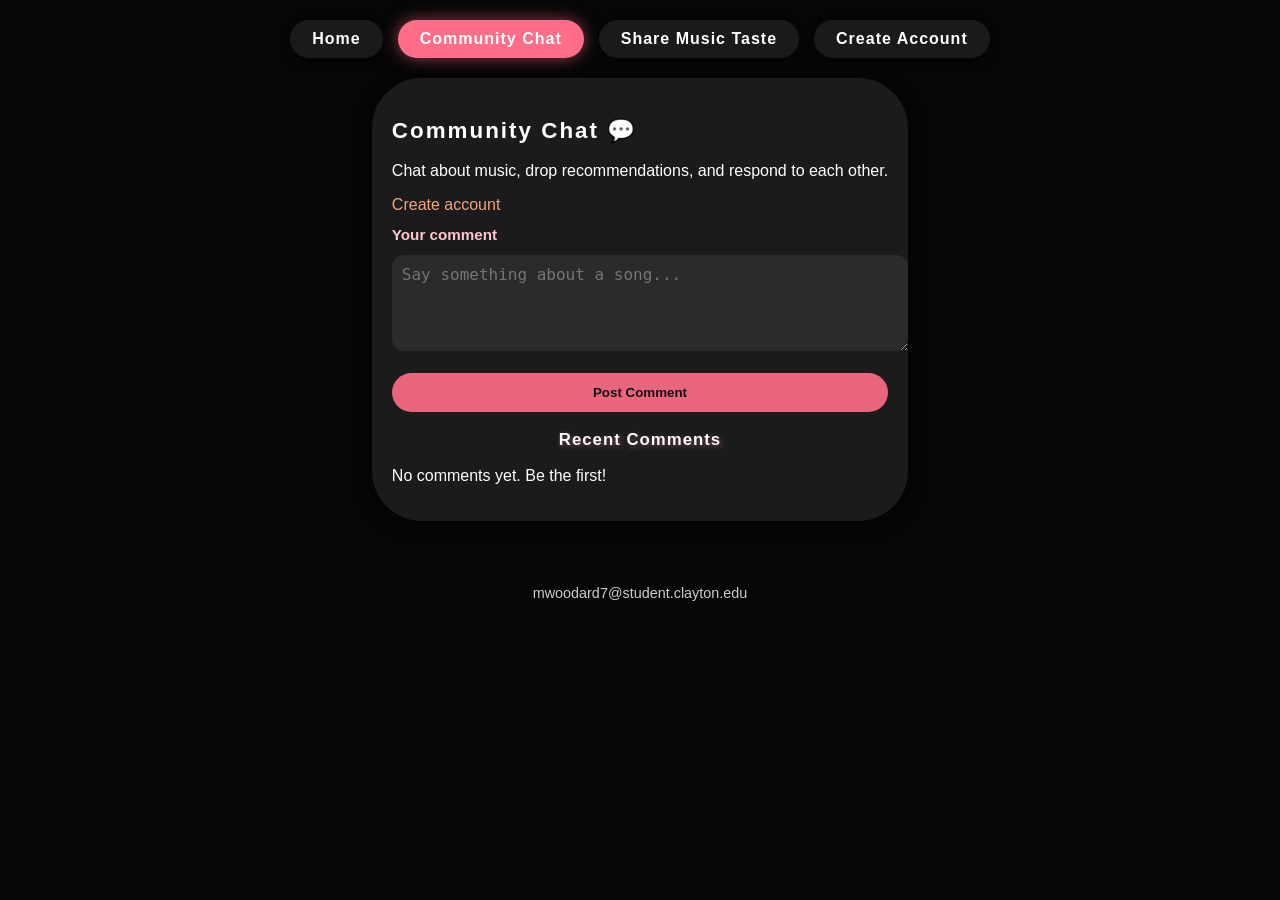
<file: comments.html>
<!doctype html>
<html lang="en">
<head>
    <meta charset="utf-8">
    <meta name="viewport" content="width=device-width, initial-scale=1">
    <title>Community Chat — Quez Music Corner</title>
    <link rel="stylesheet" href="quezmusicdoop.css">
</head>
<body>

    <nav>
        <a href="index.html">Home</a>
        <a href="comments.html" class="active">Community Chat</a>
        <a href="sharing.html">Share Music Taste</a>
        <a href="register.html">Create Account</a>
    </nav>

    <section>
        <h2>Community Chat 💬</h2>
        <p class="intro">Chat about music, drop recommendations, and respond to each other.</p>

        <div id="userPlace" style="margin-bottom:12px;"></div>

        <form id="commentForm">
            <label for="commentText">Your comment</label>
            <textarea id="commentText" rows="4" placeholder="Say something about a song..." required></textarea>
            <button type="submit">Post Comment</button>
        </form>

        <h3 style="margin-top:18px">Recent Comments</h3>
        <div id="commentsList" style="margin-top:10px;"></div>
    </section>

    <footer>
        <p>mwoodard7@student.clayton.edu</p>
    </footer>

    <script src="storage.js"></script>
</body>
</html>
</file>
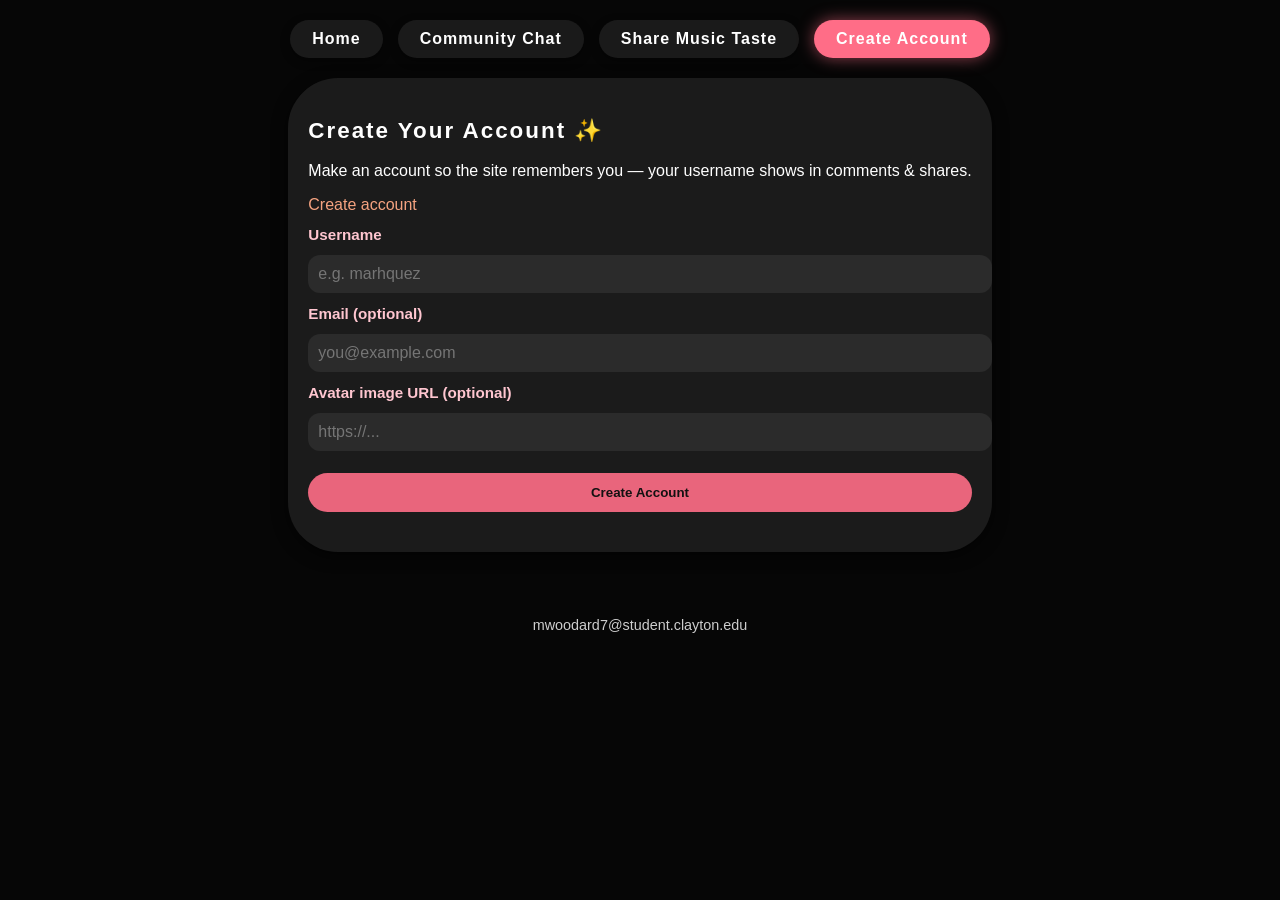
<file: register.html>
<!doctype html>
<html lang="en">
<head>
    <meta charset="utf-8">
    <meta name="viewport" content="width=device-width, initial-scale=1">
    <title>Create Account — Quez Music Corner</title>
    <link rel="stylesheet" href="quezmusicdoop.css">
</head>
<body>

    <nav>
        <a href="index.html">Home</a>
        <a href="comments.html">Community Chat</a>
        <a href="sharing.html">Share Music Taste</a>
        <a href="register.html" class="active">Create Account</a>
    </nav>

    <section>
        <h2>Create Your Account ✨</h2>
        <p class="intro">Make an account so the site remembers you — your username shows in comments & shares.</p>

        <div id="userPlace" style="margin-bottom:12px;"></div>

        <form id="createAccountForm">
            <label for="username">Username</label>
            <input id="username" name="username" type="text" placeholder="e.g. marhquez" required>

            <label for="email">Email (optional)</label>
            <input id="email" name="email" type="email" placeholder="you@example.com">

            <label for="avatar">Avatar image URL (optional)</label>
            <input id="avatar" name="avatar" type="url" placeholder="https://...">

            <button type="submit">Create Account</button>
            <div id="create-msg" style="margin-top:8px;color:#ffc6d0;"></div>
        </form>
    </section>

    <footer>
        <p>mwoodard7@student.clayton.edu</p>
    </footer>

    <script src="storage.js"></script>
</body>
</html>
</file>
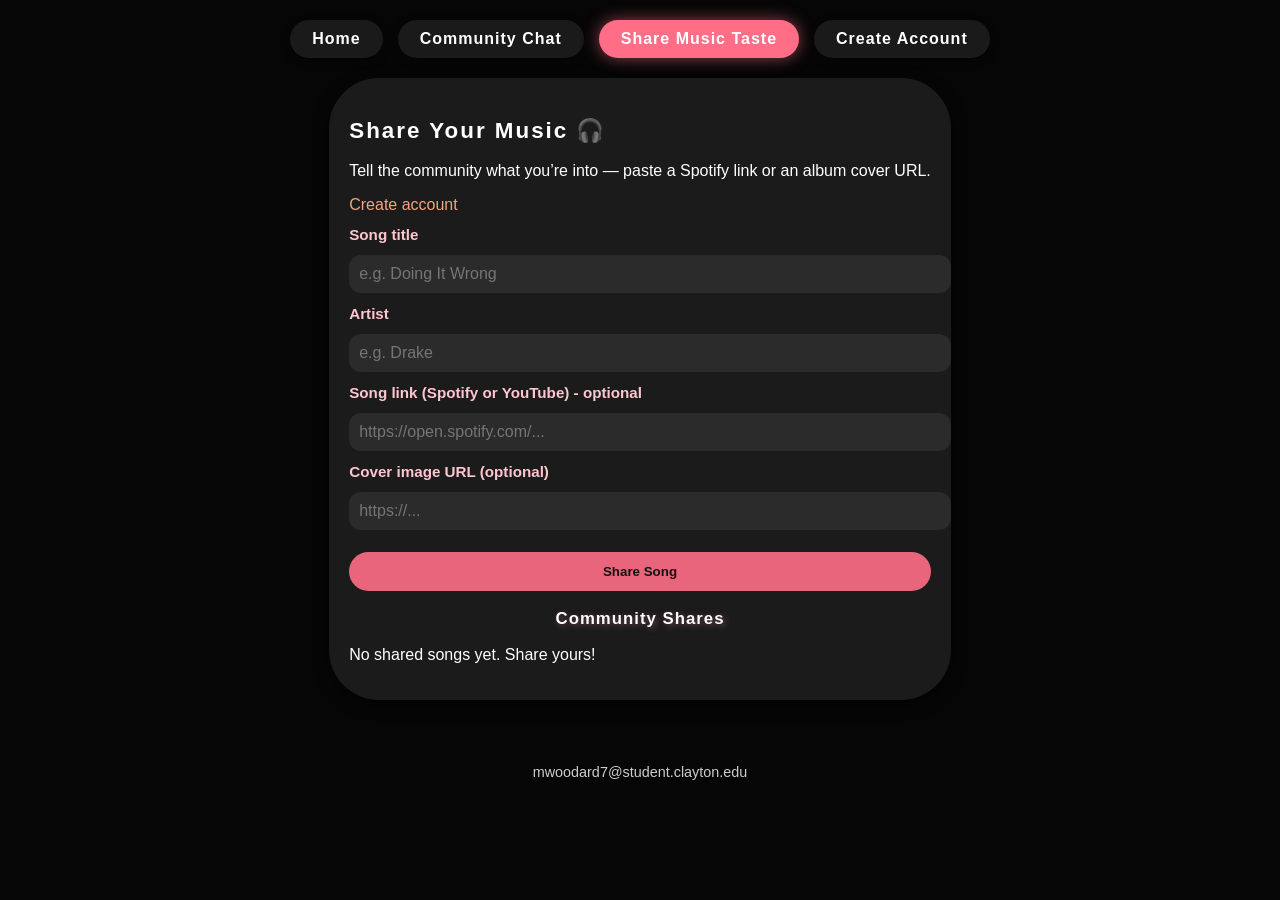
<file: sharing.html>
<!doctype html>
<html lang="en">
<head>
    <meta charset="utf-8">
    <meta name="viewport" content="width=device-width, initial-scale=1">
    <title>Share Music — quez music corner</title>
    <link rel="stylesheet" href="quezmusicdoop.css">
</head>
<body>

    <nav>
        <a href="index.html">Home</a>
        <a href="comments.html">Community Chat</a>
        <a href="sharing.html" class="active">Share Music Taste</a>
        <a href="register.html">Create Account</a>
    </nav>

    <section>
        <h2>Share Your Music 🎧</h2>
        <p class="intro">Tell the community what you’re into — paste a Spotify link or an album cover URL.</p>

        <div id="userPlace" style="margin-bottom:12px;"></div>

        <form id="shareForm">
            <label for="songTitle">Song title</label>
            <input id="songTitle" type="text" placeholder="e.g. Doing It Wrong" required>

            <label for="songArtist">Artist</label>
            <input id="songArtist" type="text" placeholder="e.g. Drake" required>

            <label for="songLink">Song link (Spotify or YouTube) - optional</label>
            <input id="songLink" type="url" placeholder="https://open.spotify.com/...">

            <label for="songCover">Cover image URL (optional)</label>
            <input id="songCover" type="url" placeholder="https://...">

            <button type="submit">Share Song</button>
        </form>

        <h3 style="margin-top:18px">Community Shares</h3>
        <div id="sharedList" style="margin-top:10px;"></div>
    </section>

    <footer>
        <p>mwoodard7@student.clayton.edu</p>
    </footer>

    <script src="storage.js"></script>
</body>
</html>
</file>
<file: quezmusicdoop.css>
body {
    font-family: sans-serif;
    background-color: #121111;
    background-image: url(https://64.media.tumblr.com/f86436b398315e1a8940ae274e767710/ca23a70b3054e1dd-01/s1280x1920/03a04961b77c63a1fffb83fb632e2b32c7a47668.jpg);
    background-size: cover;
    background-attachment: fixed;
    background-position: center;
    margin: 0;
    padding: 0;
    display: flex;
    flex-direction: column;
    align-items: center;
    color: #ffffff;
}

/* background */
body::before {
    content: "";
    position: fixed;
    inset: 0;
    background: rgba(0, 0, 0, 0.65);
    z-index: -1;
}

/* headers */
h1 {
    font-family: "Rampart One", sans-serif;
    font-size: 2.8em;
    letter-spacing: 3px;
}
h2 {
    font-family: "Rampart One", sans-serif;
    letter-spacing: 2px;
}
h3 {
    color: #fffbfc;
    text-shadow: 2px 2px 6px rgba(229, 143, 158, 0.4);
    letter-spacing: 1px;
    text-align: center;
}

/* sections */
section {
    background: rgba(31, 31, 31, 0.9);
    border-radius: 50px;
    padding: 20px;
    margin: 20px auto;
    max-width: 550px;
    box-shadow: 0 4px 15px rgba(0, 0, 0, 0.6);
    backdrop-filter: blur(4px);
}

/* intro */
.intro p {
    color: #ffffff;
    line-height: 1.6;
}

/* fav song cards */
.songs-container {
    display: flex;
    flex-direction: column;
    gap: 15px;
}

.song-card {
    display: flex;
    align-items: center;
    gap: 15px;
    background-color: rgba(62, 62, 62, 0.95);
    border-radius: 25px;
    padding: 12px 18px;
    box-shadow: 0 2px 8px rgba(0, 0, 0, 0.4);
    transition:
        transform 0.2s ease,
        box-shadow 0.2s ease;
}

.song-card:hover {
    transform: scale(1.03);
    box-shadow: 0 0 12px rgba(255, 109, 135, 0.4);
}

.song-card img {
    width: 65px;
    height: 65px;
    border-radius: 12px;
}

.song-details p {
    margin: 2px 0;
    color: #ffffff;
}

.song-details a {
    text-decoration: none;
    color: #f5a380;
    font-weight: bold;
}

.song-details a:hover {
    text-decoration: underline;
    color: #ffbfa3;
}

/* lastfm */
.lastfm-section #lastfm-tracks {
    display: flex;
    flex-direction: column;
    gap: 12px;
}

/* footer */
footer {
    text-align: center;
    margin: 30px 0 20px;
    font-size: 0.9em;
    color: #ffffff;
    opacity: 0.8;
}

/*  navigation */
nav {
    display: flex;
    gap: 15px;
    margin-top: 20px;
    flex-wrap: wrap;
    justify-content: center;
    z-index: 2;
}

nav a {
    text-decoration: none;
    color: #ffffff;
    background: rgba(31, 31, 31, 0.85);
    padding: 12px 22px;
    border-radius: 50px;
    font-weight: bold;
    letter-spacing: 1px;
    box-shadow: 0 3px 10px rgba(0, 0, 0, 0.4);
    transition:
        background 0.18s ease,
        transform 0.18s ease,
        box-shadow 0.18s ease;
}

nav a:hover {
    background: rgba(255, 109, 135, 0.9);
    transform: translateY(-3px);
    box-shadow: 0 0 12px rgba(255, 109, 135, 0.45);
}

/* active state for current page */
nav a.active {
    background: rgba(255, 109, 135, 1);
    box-shadow: 0 0 16px rgba(255, 109, 135, 0.55);
}

/* forms */
form {
    display: flex;
    flex-direction: column;
    gap: 12px;
}

form label {
    font-size: 0.95rem;
    font-weight: bold;
    color: #ffc6d0;
}

input[type="text"],
input[type="email"],
input[type="password"],
input[type="url"],
textarea {
    width: 100%;
    padding: 10px;
    border-radius: 12px;
    border: none;
    background: #2b2b2b;
    color: white;
    font-size: 1rem;
    outline: none;
    transition: 0.2s;
}

input:focus,
textarea:focus {
    background: #3c3c3c;
    box-shadow: 0 0 12px rgba(255, 109, 135, 0.4);
}

button {
    margin-top: 10px;
    background: rgba(255, 109, 135, 0.9);
    color: #121111;
    border: none;
    padding: 12px;
    font-weight: bold;
    border-radius: 25px;
    cursor: pointer;
    transition: 0.18s;
}

button:hover {
    background: #ffbfa3;
    transform: scale(1.03);
}

/* small helper for a logged-in badge */
.user-badge {
    display: inline-flex;
    gap: 10px;
    align-items: center;
    background: rgba(255, 255, 255, 0.06);
    padding: 6px 10px;
    border-radius: 20px;
    font-weight: bold;
    color: #fff;
}

/* comment list */
.comment {
    background: rgba(255, 255, 255, 0.03);
    padding: 10px;
    border-radius: 12px;
    box-shadow: inset 0 1px 0 rgba(255, 255, 255, 0.02);
}

/* shared music list */
.shared-song {
    display: flex;
    gap: 12px;
    align-items: center;
    background: rgba(255, 255, 255, 0.02);
    padding: 10px;
    border-radius: 12px;
}

/* media queries */

/* phone */
@media screen and (max-width: 600px) {
    body {
        padding: 11px;
    }

    h1 {
        font-size: 1.8rem;
    }

    h2 {
        font-size: 1rem;
    }

    h3 {
        font-size: 0.85rem;
    }

    section {
        width: 100%;
        max-width: 100%;
        border-radius: 30px;
        padding: 16px;
        margin: 14px 0;
    }

    .songs-container {
        gap: 12px;
    }

    .song-card {
        flex-direction: column;
        align-items: flex-start;
        width: 100%;
        padding: 12px;
    }

    .song-card img {
        width: 100%;
        height: auto;
        border-radius: 10px;
        object-fit: cover;
    }

    .song-details {
        width: 100%;
        margin-top: 8px;
    }

    #now-playing {
        flex-direction: column;
        gap: 10px;
    }

    #now-playing img {
        width: 90%;
        height: auto;
        border-radius: 10px;
    }

    .lastfm-section #lastfm-tracks {
        gap: 10px;
    }

    nav a {
        padding: 8px 12px;
        font-size: 0.9rem;
    }
}

/* tablet */
@media screen and (min-width: 601px) and (max-width: 1023px) {
    body {
        padding: 18px;
    }

    h1 {
        font-size: 2.4rem;
    }

    h2 {
        font-size: 1.25rem;
    }

    h3 {
        font-size: 1rem;
    }

    section {
        max-width: 700px;
        padding: 22px;
    }

    .songs-container {
        flex-direction: row;
        flex-wrap: wrap;
        justify-content: center;
        gap: 18px;
    }

    .song-card {
        width: calc(50% - 18px);
        flex-direction: row;
        align-items: center;
        padding: 12px 14px;
    }

    .song-card img {
        width: 75px;
        height: 75px;
        border-radius: 12px;
    }

    .song-details p {
        font-size: 0.95rem;
    }

    #now-playing {
        flex-direction: row;
    }

    #now-playing img {
        width: 70px;
        height: 70px;
    }
}

/* desktop */
@media screen and (min-width: 1024px) {
    section {
        max-width: 850px;
    }

    .songs-container {
        flex-direction: row;
        justify-content: space-between;
    }

    .song-card {
        width: 30%;
        flex-direction: column;
        padding: 14px 18px;
    }

    .song-card img {
        width: 100%;
        height: auto;
        max-height: 180px;
        border-radius: 12px;
        object-fit: cover;
    }

    .song-details p {
        font-size: 1rem;
    }

    h1 {
        font-size: 2.8rem;
    }

    h2 {
        font-size: 1.4rem;
    }

    h3 {
        font-size: 1.05rem;
    }

    nav a {
        font-size: 1rem;
        padding: 10px 22px;
    }
}
</file>
